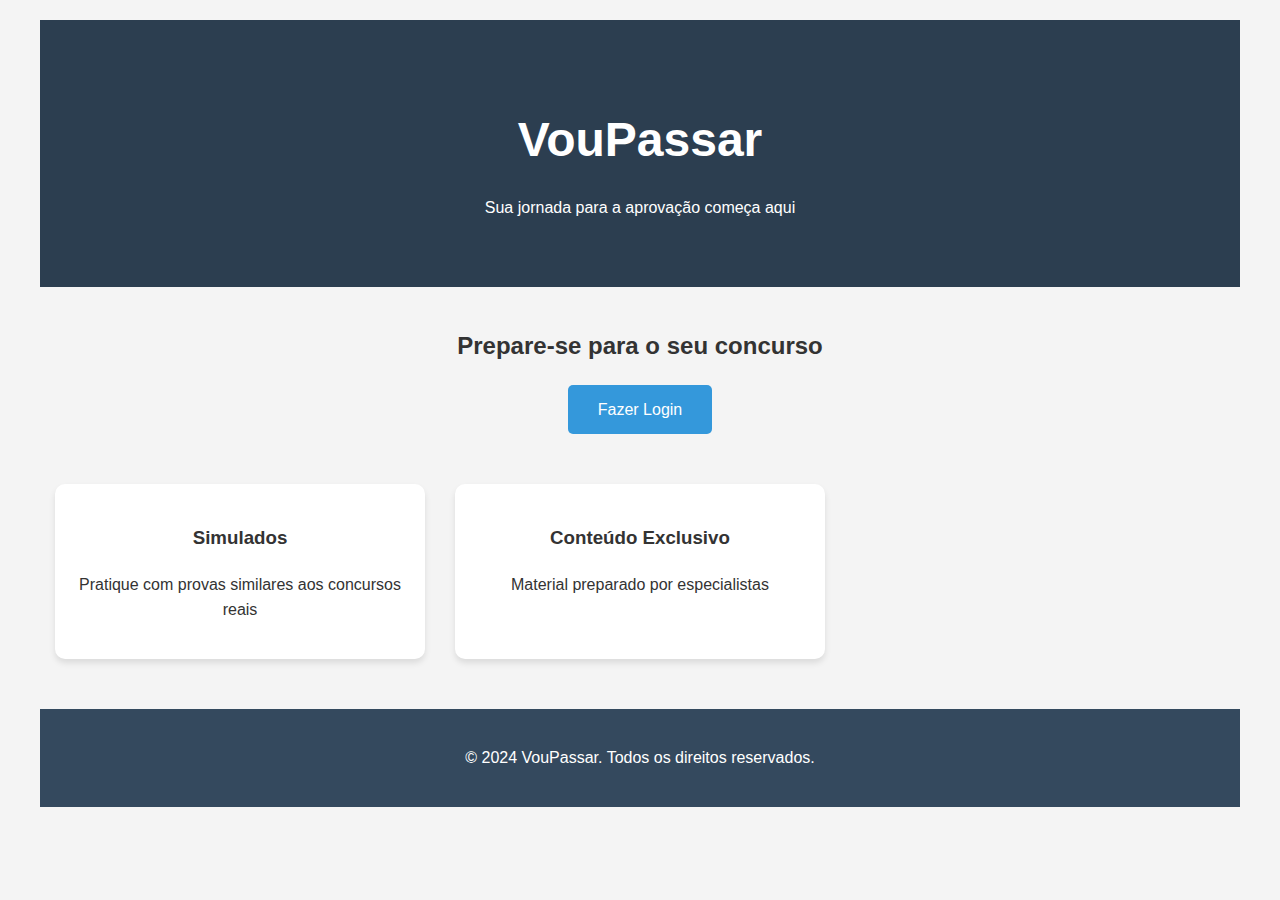
<file: index.html>
<!DOCTYPE html>
<html lang="pt-BR">
<head>
    <meta charset="UTF-8">
    <meta name="viewport" content="width=device-width, initial-scale=1.0">
    <title>VouPassar - Sua Plataforma de Estudos</title>
    <link rel="stylesheet" href="css/styles.css">
</head>
<body>
    <div class="container">
        <header>
            <h1>VouPassar</h1>
            <p>Sua jornada para a aprovação começa aqui</p>
        </header>

        <main>
            <section class="cta">
                <h2>Prepare-se para o seu concurso</h2>
                <a href="https://sa-east-1eph9isxpu.auth.sa-east-1.amazoncognito.com/login?client_id=66g7o1s8uoovi98el06v9rmtes&response_type=code&scope=email+openid+phone&redirect_uri=https%3A%2F%2Fwww.voupassar.com%2Floginsuccess" class="btn-login">Fazer Login</a>  
            
            </section>

            <section class="features">
                <div class="feature">
                    <h3>Simulados</h3>
                    <p>Pratique com provas similares aos concursos reais</p>
                </div>
                <div class="feature">
                    <h3>Conteúdo Exclusivo</h3>
                    <p>Material preparado por especialistas</p>
                </div>
                <div class="feature">
                    <h3>Acompanhamento</h3>
                    <p>Monitore seu progresso em tempo real</p>
                </div>
            </section>
        </main>

        <footer>
            <p>© 2024 VouPassar. Todos os direitos reservados.</p>
        </footer>
    </div>

    <script src="js/script.js"></script>
</body>
</html>
</file>
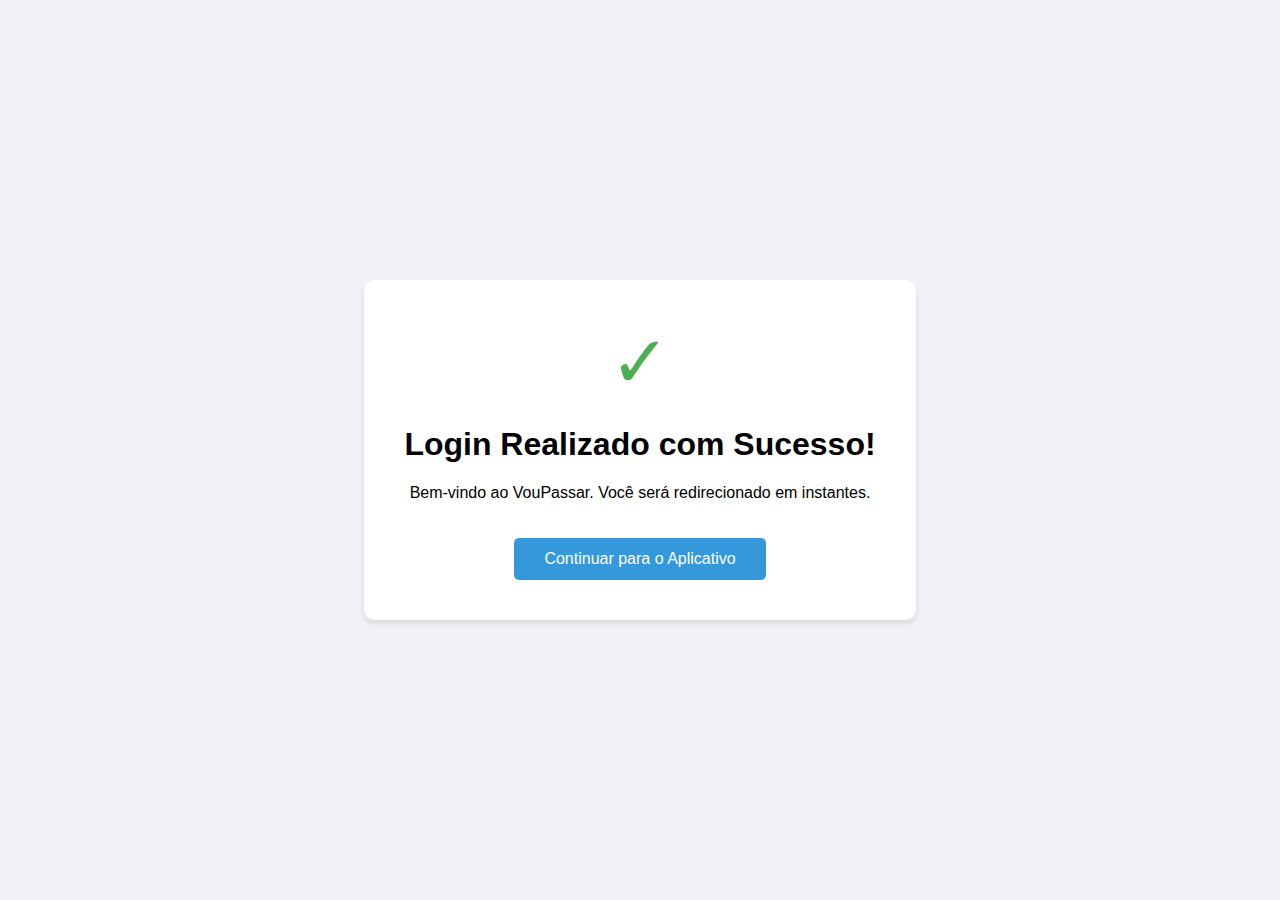
<file: login-success.html>
<!DOCTYPE html>
<html lang="pt-BR">
<head>
    <meta charset="UTF-8">
    <title>Login Realizado - VouPassar</title>
    <style>
        body {
            font-family: Arial, sans-serif;
            display: flex;
            justify-content: center;
            align-items: center;
            height: 100vh;
            margin: 0;
            background-color: #f0f2f5;
            text-align: center;
        }
        .success-container {
            background-color: white;
            padding: 40px;
            border-radius: 10px;
            box-shadow: 0 4px 6px rgba(0,0,0,0.1);
            max-width: 500px;
        }
        .success-icon {
            font-size: 72px;
            color: #4CAF50;
            margin-bottom: 20px;
        }
        .btn-continue {
            display: inline-block;
            background-color: #3498db;
            color: white;
            padding: 12px 30px;
            text-decoration: none;
            border-radius: 5px;
            margin-top: 20px;
            transition: background-color 0.3s ease;
        }
        .btn-continue:hover {
            background-color: #2980b9;
        }
    </style>
</head>
<body>
    <div class="success-container">
        <div class="success-icon">✓</div>
        <h1>Login Realizado com Sucesso!</h1>
        <p>Bem-vindo ao VouPassar. Você será redirecionado em instantes.</p>
        <a href="https://app.voupassar.com" class="btn-continue">Continuar para o Aplicativo</a>
    </div>

    <script>
        // Lógica de redirecionamento
        document.addEventListener('DOMContentLoaded', () => {
            // Extrair token do URL
            const urlParams = new URLSearchParams(window.location.search);
            const token = urlParams.get('token');
            
            if (token) {
                // Armazenar token no localStorage
                localStorage.setItem('auth_token', token);
                
                // Redirecionar para aplicação em 3 segundos
                setTimeout(() => {
                    window.location.href = 'https://app.voupassar.com';
                }, 3000);
            }
        });
    </script>
</body>
</html>
</file>
<file: css/styles.css>
body {
    font-family: 'Arial', sans-serif;
    margin: 0;
    padding: 0;
    background-color: #f4f4f4;
    color: #333;
    line-height: 1.6;
}

.container {
    max-width: 1200px;
    margin: 0 auto;
    padding: 20px;
    text-align: center;
}

header {
    background-color: #2c3e50;
    color: white;
    padding: 50px 0;
}

header h1 {
    font-size: 3em;
    margin-bottom: 10px;
}

.cta {
    margin: 40px 0;
}

.btn-login {
    display: inline-block;
    background-color: #3498db;
    color: white;
    padding: 12px 30px;
    text-decoration: none;
    border-radius: 5px;
    transition: background-color 0.3s ease;
}

.btn-login:hover {
    background-color: #2980b9;
}

.features {
    display: flex;
    justify-content: space-around;
    margin: 50px 0;
}

.feature {
    flex: 1;
    padding: 20px;
    background-color: white;
    margin: 0 15px;
    border-radius: 10px;
    box-shadow: 0 4px 6px rgba(0,0,0,0.1);
}

footer {
    background-color: #34495e;
    color: white;
    padding: 20px 0;
}
</file>
